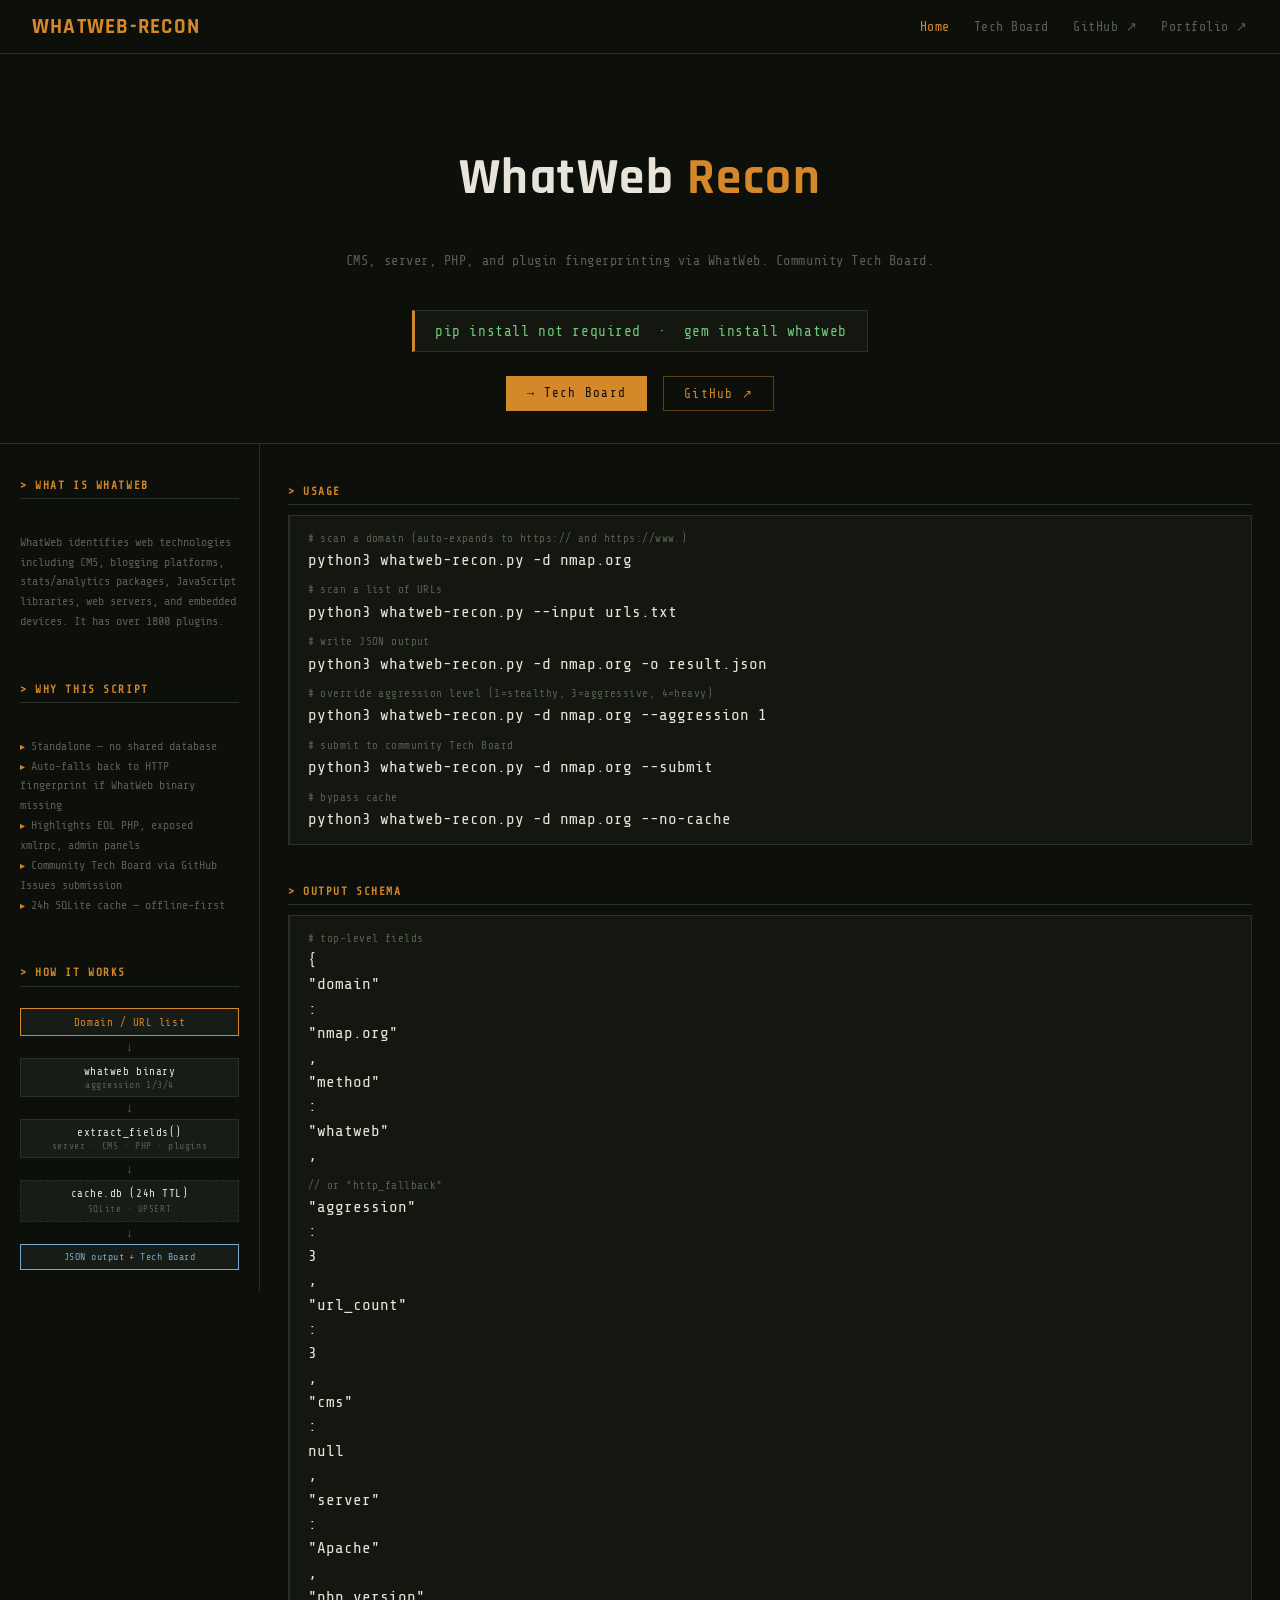
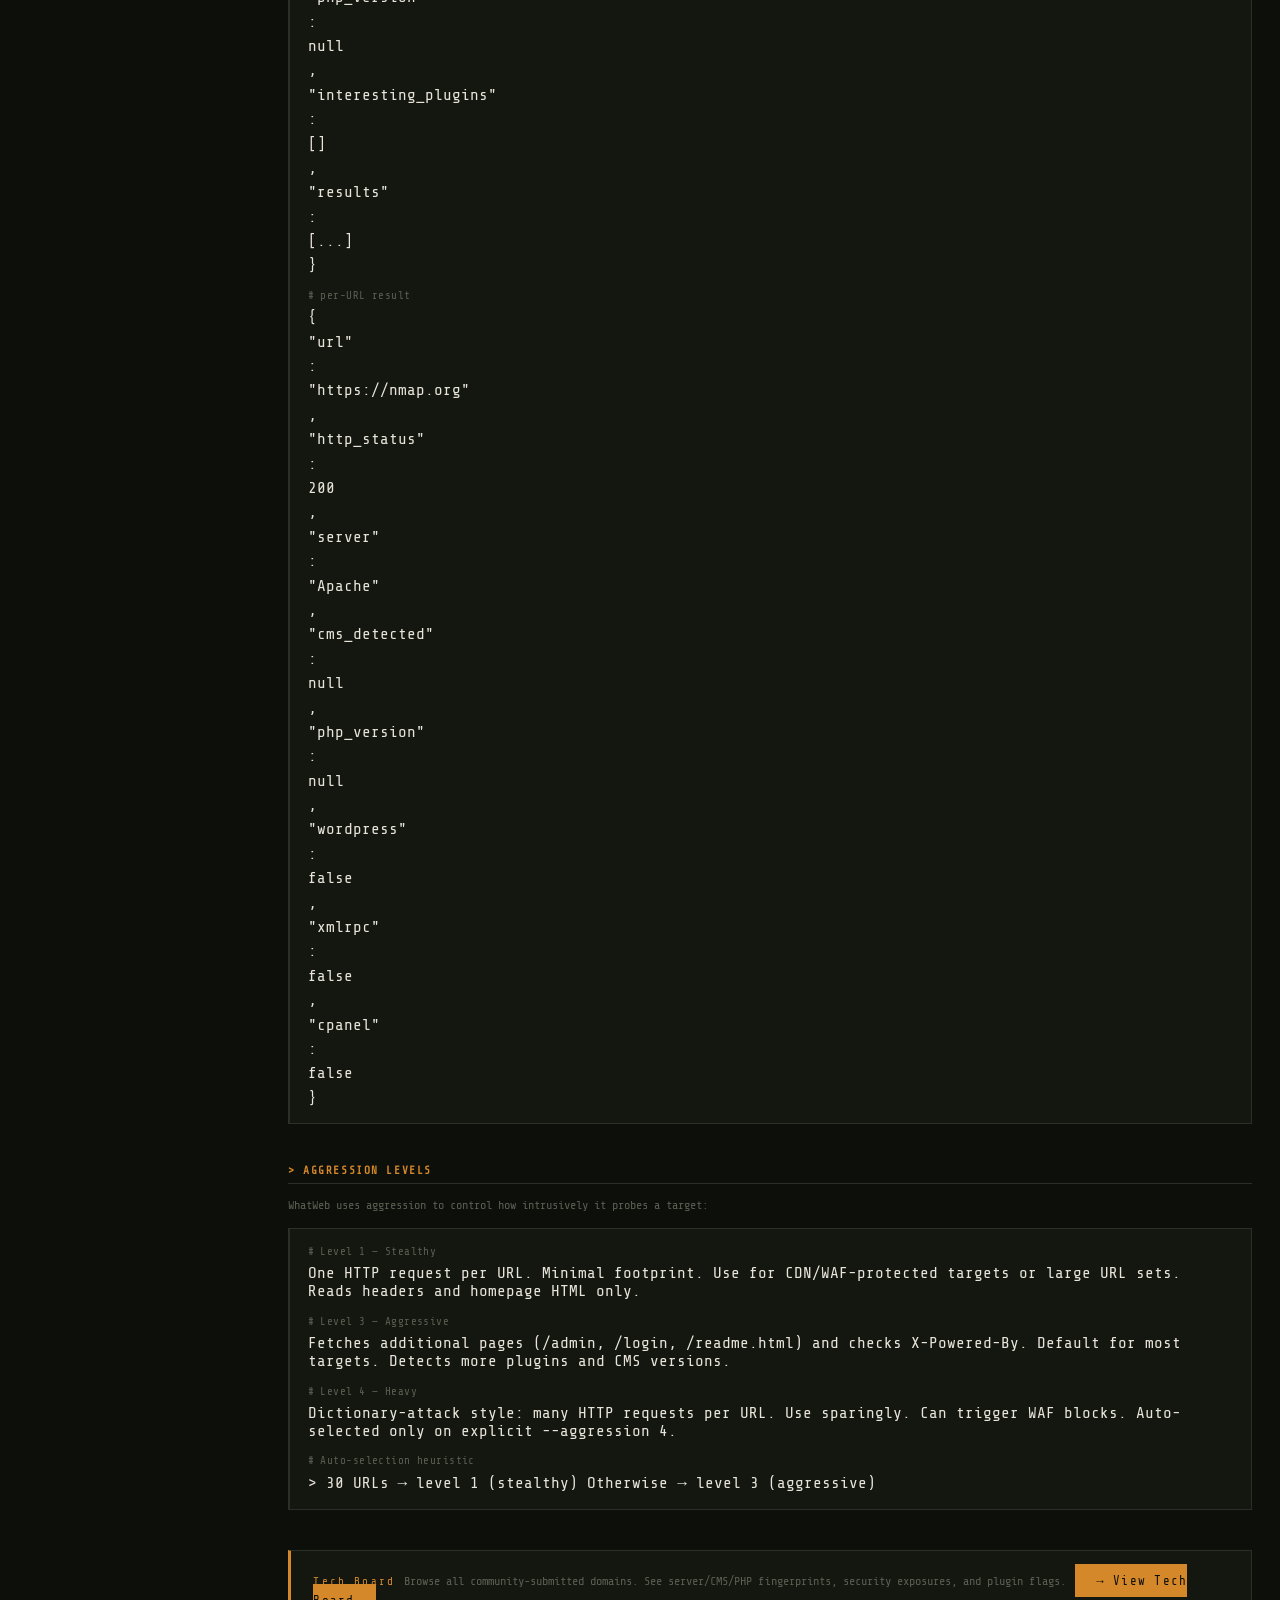
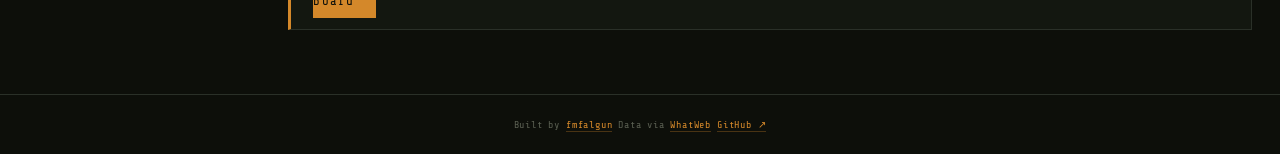
<file: web/index.html>
<!DOCTYPE html>
<html lang="en">
<head>
  <meta charset="UTF-8">
  <meta name="viewport" content="width=device-width, initial-scale=1.0">
  <title>WhatWeb Recon — CMS & Server Fingerprinting</title>
  <link rel="preconnect" href="https://fonts.googleapis.com">
  <link rel="preconnect" href="https://fonts.gstatic.com" crossorigin>
  <link href="https://fonts.googleapis.com/css2?family=Share+Tech+Mono&family=Rajdhani:wght@400;600;700&display=swap" rel="stylesheet">
  <link rel="stylesheet" href="assets/css/style.css">
</head>
<body>

<nav>
  <a class="nav-brand" href="index.html">WHATWEB-RECON</a>
  <div class="nav-links">
    <a href="index.html" class="nav-active">Home</a>
    <a href="tech-board.html">Tech Board</a>
    <a href="https://github.com/fmfalgun/whatweb-recon" target="_blank" rel="noopener noreferrer">GitHub ↗</a>
    <a href="https://fmfalgun.github.io" target="_blank" rel="noopener noreferrer">Portfolio ↗</a>
  </div>
</nav>

<section class="hero">
  <h1>WhatWeb <span>Recon</span></h1>
  <p class="hero-tagline">CMS, server, PHP, and plugin fingerprinting via WhatWeb. Community Tech Board.</p>
  <div class="install-block">
    <span class="install-cmd">pip install not required &nbsp;·&nbsp; gem install whatweb</span>
  </div>
  <div class="hero-cta-row">
    <a href="tech-board.html" class="cta-btn">→ Tech Board</a>
    <a href="https://github.com/fmfalgun/whatweb-recon" class="cta-ghost" target="_blank" rel="noopener noreferrer">GitHub ↗</a>
  </div>
</section>

<div class="layout">
  <aside class="info-panel">
    <div class="panel-block">
      <h3 class="panel-heading">&gt; WHAT IS WHATWEB</h3>
      <p class="panel-text">WhatWeb identifies web technologies including CMS, blogging platforms, stats/analytics packages, JavaScript libraries, web servers, and embedded devices. It has over 1800 plugins.</p>
    </div>
    <div class="panel-block">
      <h3 class="panel-heading">&gt; WHY THIS SCRIPT</h3>
      <ul class="panel-list">
        <li>Standalone — no shared database</li>
        <li>Auto-falls back to HTTP fingerprint if WhatWeb binary missing</li>
        <li>Highlights EOL PHP, exposed xmlrpc, admin panels</li>
        <li>Community Tech Board via GitHub Issues submission</li>
        <li>24h SQLite cache — offline-first</li>
      </ul>
    </div>
    <div class="panel-block">
      <h3 class="panel-heading">&gt; HOW IT WORKS</h3>
      <div class="arch-diagram">
        <div class="arch-box input-box">Domain / URL list</div>
        <div class="arch-arrow">↓</div>
        <div class="arch-box engine-box">whatweb binary<br><span class="arch-sub">aggression 1/3/4</span></div>
        <div class="arch-arrow">↓</div>
        <div class="arch-box">extract_fields()<br><span class="arch-sub">server · CMS · PHP · plugins</span></div>
        <div class="arch-arrow">↓</div>
        <div class="arch-box arch-cache">cache.db (24h TTL)<br><span class="cache-sub">SQLite · UPSERT</span></div>
        <div class="arch-arrow">↓</div>
        <div class="arch-box output-box">JSON output + Tech Board</div>
      </div>
    </div>
  </aside>

  <main class="home-main">
    <div class="home-panel">
      <h2 class="panel-heading">&gt; USAGE</h2>
      <div class="code-block">
<span class="code-comment"># scan a domain (auto-expands to https:// and https://www.)</span>
python3 whatweb-recon.py -d nmap.org

<span class="code-comment"># scan a list of URLs</span>
python3 whatweb-recon.py --input urls.txt

<span class="code-comment"># write JSON output</span>
python3 whatweb-recon.py -d nmap.org -o result.json

<span class="code-comment"># override aggression level (1=stealthy, 3=aggressive, 4=heavy)</span>
python3 whatweb-recon.py -d nmap.org --aggression 1

<span class="code-comment"># submit to community Tech Board</span>
python3 whatweb-recon.py -d nmap.org --submit

<span class="code-comment"># bypass cache</span>
python3 whatweb-recon.py -d nmap.org --no-cache</div>
    </div>

    <div class="home-panel">
      <h2 class="panel-heading">&gt; OUTPUT SCHEMA</h2>
      <div class="code-block">
<span class="code-comment"># top-level fields</span>
{
  <span class="json-key">"domain"</span>:             <span class="json-str">"nmap.org"</span>,
  <span class="json-key">"method"</span>:             <span class="json-str">"whatweb"</span>,         <span class="code-comment">// or "http_fallback"</span>
  <span class="json-key">"aggression"</span>:          <span class="json-num">3</span>,
  <span class="json-key">"url_count"</span>:           <span class="json-num">3</span>,
  <span class="json-key">"cms"</span>:                 <span class="json-str">null</span>,
  <span class="json-key">"server"</span>:              <span class="json-str">"Apache"</span>,
  <span class="json-key">"php_version"</span>:         <span class="json-str">null</span>,
  <span class="json-key">"interesting_plugins"</span>:  <span class="json-str">[]</span>,
  <span class="json-key">"results"</span>:             <span class="json-str">[...]</span>
}

<span class="code-comment"># per-URL result</span>
{
  <span class="json-key">"url"</span>:         <span class="json-str">"https://nmap.org"</span>,
  <span class="json-key">"http_status"</span>: <span class="json-num">200</span>,
  <span class="json-key">"server"</span>:      <span class="json-str">"Apache"</span>,
  <span class="json-key">"cms_detected"</span>:<span class="json-str">null</span>,
  <span class="json-key">"php_version"</span>: <span class="json-str">null</span>,
  <span class="json-key">"wordpress"</span>:   <span class="json-bool">false</span>,
  <span class="json-key">"xmlrpc"</span>:      <span class="json-bool">false</span>,
  <span class="json-key">"cpanel"</span>:      <span class="json-bool">false</span>
}</div>
    </div>

    <div class="home-panel">
      <h2 class="panel-heading">&gt; AGGRESSION LEVELS</h2>
      <p class="panel-text">WhatWeb uses aggression to control how intrusively it probes a target:</p>
      <div class="code-block">
<span class="code-comment"># Level 1 — Stealthy</span>
One HTTP request per URL. Minimal footprint. Use for CDN/WAF-protected targets
or large URL sets. Reads headers and homepage HTML only.

<span class="code-comment"># Level 3 — Aggressive</span>
Fetches additional pages (/admin, /login, /readme.html) and checks X-Powered-By.
Default for most targets. Detects more plugins and CMS versions.

<span class="code-comment"># Level 4 — Heavy</span>
Dictionary-attack style: many HTTP requests per URL. Use sparingly.
Can trigger WAF blocks. Auto-selected only on explicit --aggression 4.

<span class="code-comment"># Auto-selection heuristic</span>
&gt; 30 URLs → level 1 (stealthy)
Otherwise  → level 3 (aggressive)</div>
    </div>

    <div class="hof-cta-card">
      <span class="hof-cta-label">Tech Board</span>
      <span class="hof-cta-desc">Browse all community-submitted domains. See server/CMS/PHP fingerprints, security exposures, and plugin flags.</span>
      <a href="tech-board.html" class="cta-btn">→ View Tech Board</a>
    </div>
  </main>
</div>

<footer class="site-footer">
  <span>Built by <a href="https://fmfalgun.github.io">fmfalgun</a></span>
  <span>Data via <a href="https://github.com/urbanadventurer/WhatWeb" target="_blank" rel="noopener noreferrer">WhatWeb</a></span>
  <a href="https://github.com/fmfalgun/whatweb-recon" target="_blank" rel="noopener noreferrer">GitHub ↗</a>
</footer>

</body>
</html>
</file>
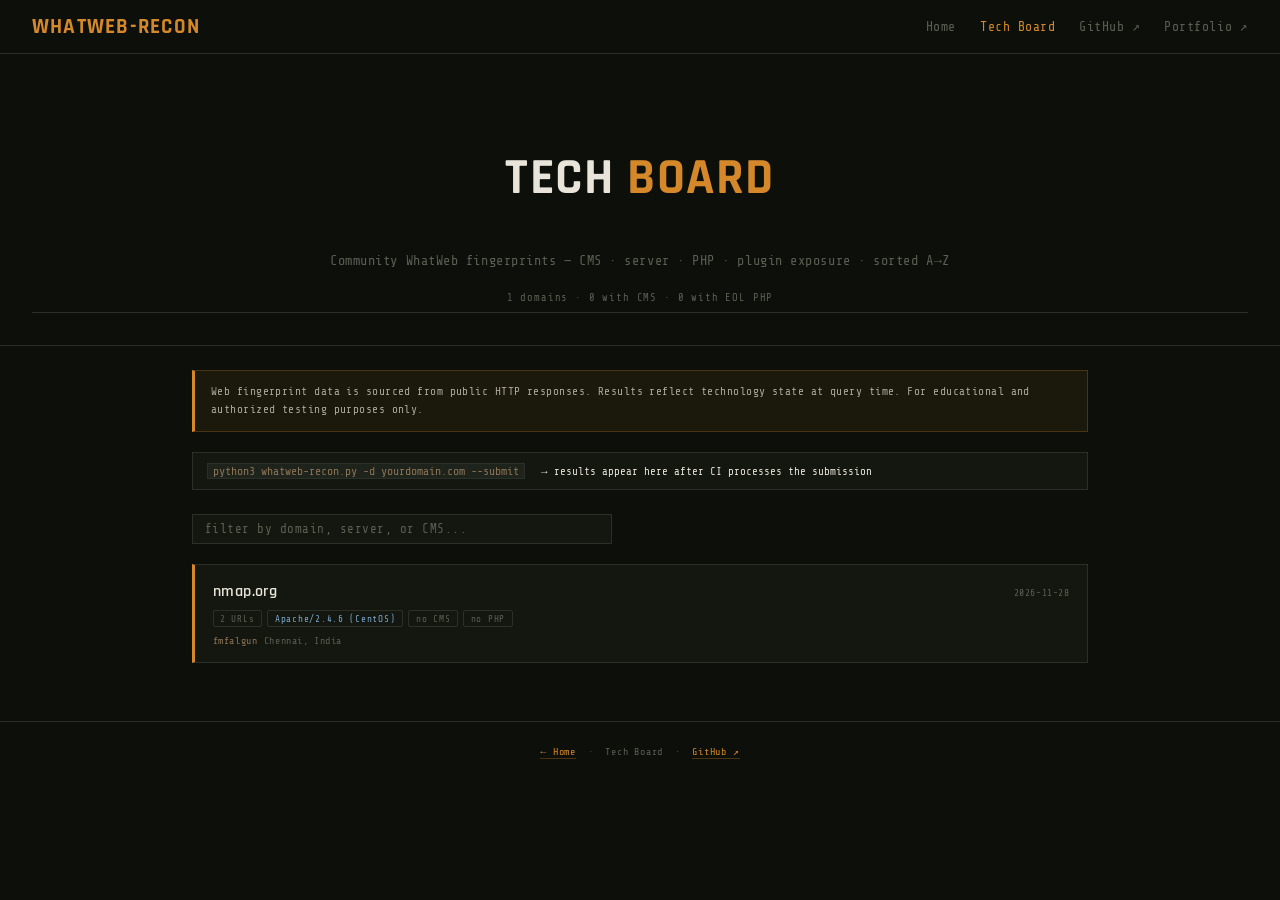
<file: web/domain.html>
<!DOCTYPE html>
<html lang="en">
<head>
  <meta charset="UTF-8">
  <meta name="viewport" content="width=device-width, initial-scale=1.0">
  <title>Domain Detail — whatweb-recon</title>
  <link rel="preconnect" href="https://fonts.googleapis.com">
  <link rel="preconnect" href="https://fonts.gstatic.com" crossorigin>
  <link href="https://fonts.googleapis.com/css2?family=Share+Tech+Mono&family=Rajdhani:wght@400;600;700&display=swap" rel="stylesheet">
  <link rel="stylesheet" href="assets/css/style.css">
</head>
<body>

<nav>
  <a class="nav-brand" href="index.html">WHATWEB-RECON</a>
  <div class="nav-links">
    <a href="index.html">Home</a>
    <a href="tech-board.html">Tech Board</a>
    <a href="https://github.com/fmfalgun/whatweb-recon" target="_blank" rel="noopener noreferrer">GitHub ↗</a>
    <a href="https://fmfalgun.github.io" target="_blank" rel="noopener noreferrer">Portfolio ↗</a>
  </div>
</nav>

<div class="domain-header">
  <span class="domain-name-display" id="domain-name-display">—</span>
  <span class="domain-contributor" id="contributor-meta"></span>
</div>

<section id="stats-row" class="stats-row">
  <div class="stat-badge">
    <span class="stat-value" id="val-url-count">—</span>
    <span class="stat-label">URLs Scanned</span>
  </div>
  <div class="stat-badge">
    <span class="stat-value" id="val-server">—</span>
    <span class="stat-label">Server</span>
  </div>
  <div class="stat-badge">
    <span class="stat-value" id="val-cms">—</span>
    <span class="stat-label">CMS</span>
  </div>
  <div class="stat-badge">
    <span class="stat-value" id="val-php">—</span>
    <span class="stat-label">PHP</span>
  </div>
</section>

<main>

  <p id="queried-at-line">data as of <span id="queried-at">—</span></p>

  <div class="section" id="section-flags">
    <h2 class="section-title">Security Flags</h2>
    <div id="flags-grid" class="email-security-grid"></div>
  </div>

  <div class="section" id="section-results">
    <h2 class="section-title">URL Results</h2>
    <div id="results-grid" class="records-grid"></div>
  </div>

  <div class="section" id="section-plugins">
    <h2 class="section-title">Interesting Plugins</h2>
    <div id="plugins-list" class="card-stats"></div>
  </div>

  <div id="error-box" style="display:none"><span id="error-message"></span></div>

</main>

<footer class="site-footer">
  <a href="tech-board.html">← Tech Board</a>
  &nbsp;·&nbsp; whatweb-recon &nbsp;·&nbsp;
  <a href="https://github.com/fmfalgun/whatweb-recon" target="_blank" rel="noopener noreferrer">GitHub ↗</a>
</footer>

<script src="assets/js/domain.js"></script>
</body>
</html>
</file>
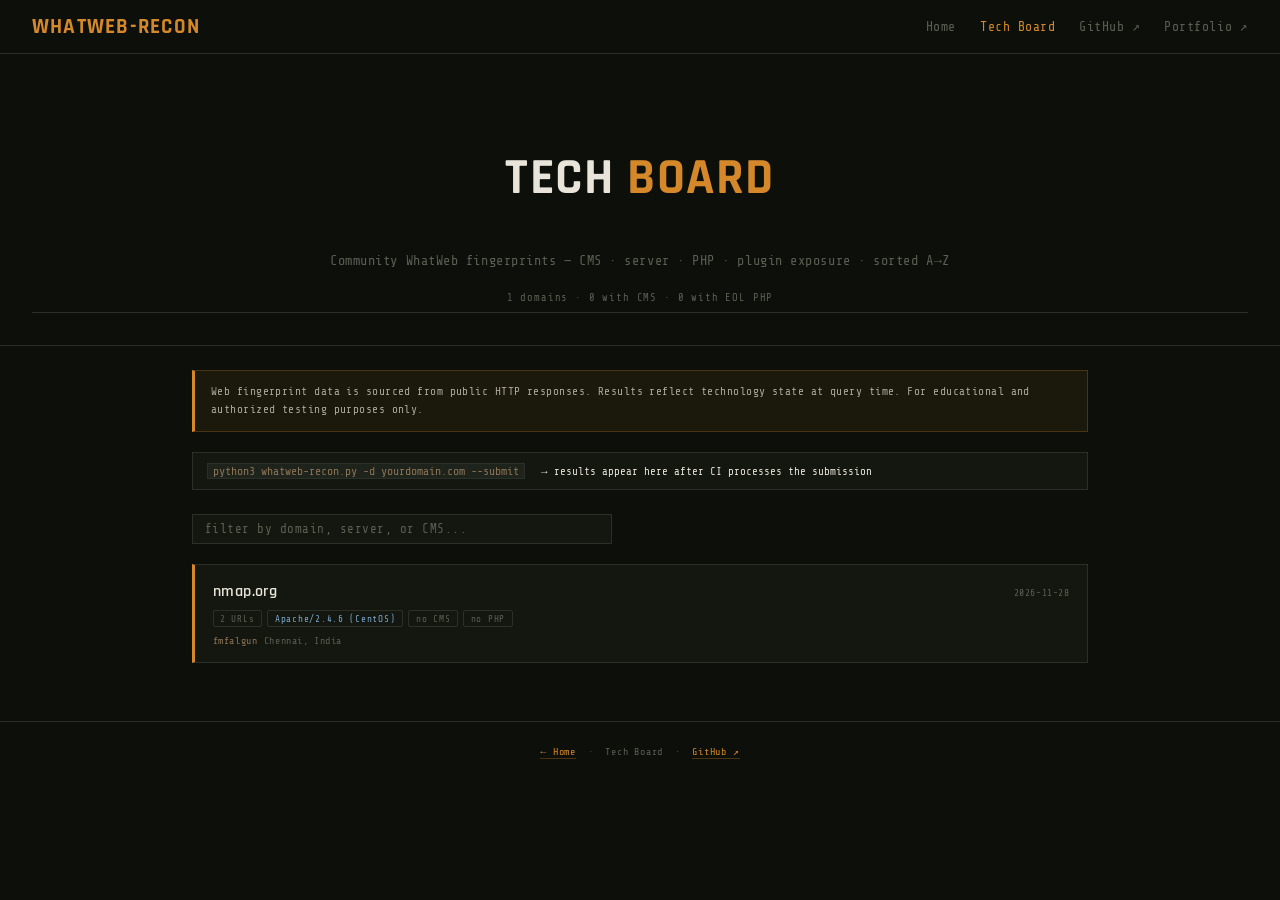
<file: web/tech-board.html>
<!DOCTYPE html>
<html lang="en">
<head>
  <meta charset="UTF-8">
  <meta name="viewport" content="width=device-width, initial-scale=1.0">
  <title>Tech Board — whatweb-recon</title>
  <link rel="preconnect" href="https://fonts.googleapis.com">
  <link rel="preconnect" href="https://fonts.gstatic.com" crossorigin>
  <link href="https://fonts.googleapis.com/css2?family=Share+Tech+Mono&family=Rajdhani:wght@400;600;700&display=swap" rel="stylesheet">
  <link rel="stylesheet" href="assets/css/style.css">
</head>
<body>

<nav>
  <a class="nav-brand" href="index.html">WHATWEB-RECON</a>
  <div class="nav-links">
    <a href="index.html">Home</a>
    <a href="tech-board.html" class="nav-active">Tech Board</a>
    <a href="https://github.com/fmfalgun/whatweb-recon" target="_blank" rel="noopener noreferrer">GitHub ↗</a>
    <a href="https://fmfalgun.github.io" target="_blank" rel="noopener noreferrer">Portfolio ↗</a>
  </div>
</nav>

<section class="hero">
  <h1>TECH <span>BOARD</span></h1>
  <p class="hero-tagline">Community WhatWeb fingerprints — CMS · server · PHP · plugin exposure · sorted A→Z</p>
  <div class="hof-subheader">
    <span id="db-stats">loading...</span>
  </div>
</section>

<main>

  <div id="db-disclaimer">
    Web fingerprint data is sourced from public HTTP responses. Results reflect technology state at query time. For educational and authorized testing purposes only.
  </div>

  <div id="db-howto">
    <code class="inline-code">python3 whatweb-recon.py -d yourdomain.com --submit</code>
    <span>→ results appear here after CI processes the submission</span>
  </div>

  <div id="search-row">
    <input type="text" id="search-input" placeholder="filter by domain, server, or CMS..." autocomplete="off" spellcheck="false">
  </div>

  <div id="domain-list">
    <p class="empty">Loading...</p>
  </div>

</main>

<footer class="site-footer">
  <a href="index.html">← Home</a>
  &nbsp;·&nbsp; Tech Board &nbsp;·&nbsp;
  <a href="https://github.com/fmfalgun/whatweb-recon" target="_blank" rel="noopener noreferrer">GitHub ↗</a>
</footer>

<script src="assets/js/tech-board.js"></script>
</body>
</html>
</file>
<file: web/assets/css/style.css>
/* whois-extracter — tactical dark (FM//SEC palette) */

:root {
  --black:  #0D0F0A;
  --card:   #131710;
  --border: #2A3028;
  --cream:  #E8E4D9;
  --dim:    #5A5F52;
  --amber:  #D4882A;
  --khaki:  #8B7355;
  --green:  #6FCA7A;
  --blue:   #7AA8CA;
  --red:    #CC3333;
  --font-mono: 'Share Tech Mono', 'Courier New', monospace;
  --font-display: 'Rajdhani', sans-serif;
}

* { box-sizing: border-box; }

body {
  background-color: var(--black);
  font-family: var(--font-mono);
  color: var(--cream);
  margin: 0;
}

/* ── Header ─────────────────────────────────────────────────────────── */

header {
  background-color: var(--card);
  padding: 14px 24px;
  border-bottom: 1px solid var(--border);
  display: flex;
  align-items: center;
  justify-content: space-between;
}

/* ── Outer layout (stats live outside <main>) ───────────────────────── */

#stats-row {
  max-width: 960px;
  margin: 2rem auto 0;
  padding: 0 2rem;
}

main {
  max-width: 960px;
  margin: 0 auto;
  padding: 1.5rem 2rem 3rem;
}

/* ── Stats row ──────────────────────────────────────────────────────── */

.stats-row {
  display: flex;
  gap: 1rem;
  flex-wrap: wrap;
  margin-bottom: 0;
}

.stat-badge {
  background-color: var(--card);
  border: 1px solid var(--border);
  border-top: 2px solid var(--amber);
  padding: .9rem 1.4rem;
  text-align: center;
  flex: 1;
  min-width: 120px;
}

.stat-value {
  font-family: var(--font-display);
  font-size: 2rem;
  font-weight: 700;
  color: var(--amber);
  display: block;
  letter-spacing: .04em;
}

.stat-label {
  font-family: var(--font-mono);
  font-size: .6rem;
  letter-spacing: .15em;
  text-transform: uppercase;
  color: var(--dim);
  display: block;
  margin-top: .25rem;
}

/* ── Queried-at metadata line ───────────────────────────────────────── */

#queried-at-line {
  font-size: .62rem;
  letter-spacing: .08em;
  color: var(--dim);
  margin: 1.25rem 0 2rem;
}

#queried-at-line span { color: var(--khaki); }

/* ── Sections ───────────────────────────────────────────────────────── */

.section {
  margin-bottom: 2.5rem;
}

.section-title {
  font-family: var(--font-mono);
  font-size: .68rem;
  font-weight: normal;
  letter-spacing: .2em;
  color: var(--khaki);
  margin-bottom: .8rem;
  padding-bottom: .5rem;
  border-bottom: 1px solid var(--border);
  text-transform: uppercase;
}

.section-title.direct   { color: var(--green); }
.section-title.wildcard { color: var(--blue); }
.section-title.leak     { color: var(--red); }

.section-note {
  font-size: .63rem;
  letter-spacing: .06em;
  color: var(--dim);
  margin-bottom: .8rem;
  font-style: italic;
}

.section-tooltip {
  cursor: help;
  opacity: .55;
  font-style: normal;
}

/* ── Entry list ─────────────────────────────────────────────────────── */

.entry-list {
  border-left: 2px solid var(--border);
  padding-left: 1rem;
}

.entry {
  display: flex;
  align-items: center;
  gap: 12px;
  padding: .5rem 0;
  border-bottom: 1px solid rgba(42,48,40,.5);
}

.entry:last-child { border-bottom: none; }

.entry-name {
  flex: 1;
  color: var(--cream);
  font-size: .82rem;
  letter-spacing: .02em;
}

.entry-issuer {
  color: var(--dim);
  font-size: .7rem;
  min-width: 140px;
}

.entry-dates {
  color: var(--dim);
  font-size: .67rem;
  min-width: 180px;
}

.entry-link {
  font-size: .63rem;
  letter-spacing: .08em;
  color: var(--amber);
  text-decoration: none;
  border-bottom: 1px solid rgba(212,136,42,.35);
  padding-bottom: 1px;
  transition: border-color .2s;
}

.entry-link:hover { border-color: var(--amber); }

.empty {
  color: var(--dim);
  font-size: .75rem;
  font-style: italic;
}

/* ── Error box ──────────────────────────────────────────────────────── */

#error-box {
  display: none;
  border: 1px solid var(--red);
  border-left: 3px solid var(--red);
  background: rgba(204,51,51,.06);
  color: var(--red);
  font-size: .75rem;
  padding: .75rem 1rem;
  margin: 1.5rem 2rem;
}

/* ── Footer ─────────────────────────────────────────────────────────── */

footer {
  font-family: var(--font-mono);
  font-size: .63rem;
  letter-spacing: .08em;
  color: var(--dim);
  text-align: center;
  padding: 1.5rem 2rem;
  border-top: 1px solid var(--border);
}

.footer-sep { margin: 0 .5rem; opacity: .4; }

footer a {
  color: var(--amber);
  text-decoration: none;
  border-bottom: 1px solid rgba(212,136,42,.3);
  padding-bottom: 1px;
  transition: border-color .2s;
}

footer a:hover { border-color: var(--amber); }

/* ── Nav (consistent across all pages — matches portfolio) ──────────── */

nav {
  display: flex;
  align-items: center;
  justify-content: space-between;
  padding: .85rem 2rem;
  border-bottom: 1px solid var(--border);
  background: var(--black);
  position: sticky;
  top: 0;
  z-index: 100;
}

.nav-brand {
  font-family: var(--font-display);
  font-size: 1.3rem;
  font-weight: 700;
  color: var(--amber);
  letter-spacing: .06em;
  text-decoration: none;
}

.nav-links { display: flex; gap: 1.5rem; }

.nav-links a {
  color: var(--dim);
  text-decoration: none;
  font-family: var(--font-mono);
  font-size: .82rem;
  letter-spacing: .04em;
  transition: color .2s;
}

.nav-links a:hover { color: var(--amber); }
.nav-active { color: var(--amber) !important; pointer-events: none; }

/* ── Hero (home page) ───────────────────────────────────────────────── */

.hero {
  padding: 3rem 2rem 2rem;
  text-align: center;
  border-bottom: 1px solid var(--border);
}

.hero h1 {
  font-family: var(--font-display);
  font-size: clamp(2rem, 5vw, 3.2rem);
  font-weight: 700;
  color: var(--cream);
  letter-spacing: .03em;
}

.hero h1 span { color: var(--amber); }

.hero > p {
  color: var(--dim);
  font-family: var(--font-mono);
  font-size: .85rem;
  margin-top: .6rem;
  letter-spacing: .04em;
}

.install-block {
  margin: 1.75rem auto 0;
  display: inline-block;
  background: var(--card);
  border: 1px solid var(--border);
  border-left: 3px solid var(--amber);
  padding: .7rem 1.25rem;
}

.install-cmd {
  font-family: var(--font-mono);
  font-size: .9rem;
  color: var(--green);
  letter-spacing: .04em;
}

.hero-cta-row {
  display: flex;
  justify-content: center;
  gap: 1rem;
  margin-top: 1.5rem;
  flex-wrap: wrap;
}

.cta-btn {
  font-family: var(--font-mono);
  font-size: .78rem;
  letter-spacing: .1em;
  color: var(--black);
  background: var(--amber);
  padding: .55rem 1.25rem;
  text-decoration: none;
  border: 1px solid var(--amber);
  transition: opacity .2s;
}
.cta-btn:hover { opacity: .85; color: var(--black); }

.cta-ghost {
  font-family: var(--font-mono);
  font-size: .78rem;
  letter-spacing: .1em;
  color: var(--amber);
  border: 1px solid rgba(212,136,42,.4);
  padding: .55rem 1.25rem;
  text-decoration: none;
  transition: border-color .2s;
}
.cta-ghost:hover { border-color: var(--amber); color: var(--amber); }

/* ── Two-column layout (home page) ─────────────────────────────────── */

.layout {
  display: grid;
  grid-template-columns: 260px 1fr;
  max-width: 1280px;
  margin: 0 auto;
  align-items: start;
}

.layout main {
  max-width: none;
  margin: 0;
  padding: 2rem 1.75rem 4rem;
  min-width: 0;
}

/* ── Info panel (sticky left sidebar) ──────────────────────────────── */

.info-panel {
  position: sticky;
  top: 53px;
  height: calc(100vh - 53px);
  overflow-y: auto;
  overflow-x: hidden;
  border-right: 1px solid var(--border);
  padding: 1.5rem 1.25rem;
  display: flex;
  flex-direction: column;
  gap: 1.75rem;
  scrollbar-width: thin;
  scrollbar-color: var(--border) transparent;
}
.info-panel::-webkit-scrollbar { width: 4px; }
.info-panel::-webkit-scrollbar-thumb { background: var(--border); }

.panel-block {
  display: flex;
  flex-direction: column;
  gap: .65rem;
}

.panel-heading {
  font-family: var(--font-mono);
  font-size: .7rem;
  color: var(--amber);
  letter-spacing: .14em;
  text-transform: uppercase;
  padding-bottom: .4rem;
  border-bottom: 1px solid var(--border);
}

.panel-text {
  font-family: var(--font-mono);
  font-size: .75rem;
  color: var(--dim);
  line-height: 1.65;
}

.panel-text .hl { color: var(--cream); }
.panel-text .inline-code,
.inline-code {
  font-family: var(--font-mono);
  font-size: .72rem;
  background: rgba(42,48,40,.5);
  color: var(--khaki);
  padding: .05rem .3rem;
  border: 1px solid var(--border);
}

.panel-list {
  font-family: var(--font-mono);
  font-size: .73rem;
  color: var(--dim);
  line-height: 1.7;
  list-style: none;
  padding: 0;
}

.panel-list li::before {
  content: '▸ ';
  color: var(--amber);
  font-size: .65rem;
}

/* ── Arch diagram ───────────────────────────────────────────────────── */

.arch-diagram {
  display: flex;
  flex-direction: column;
  align-items: center;
  gap: .28rem;
  font-family: var(--font-mono);
  font-size: .7rem;
}

.arch-box {
  width: 100%;
  background: rgba(42,48,40,.4);
  border: 1px solid var(--border);
  padding: .4rem .6rem;
  color: var(--cream);
  text-align: center;
  font-size: .68rem;
  letter-spacing: .05em;
  display: flex;
  flex-direction: column;
  gap: .1rem;
}

.arch-sub  { color: var(--dim); font-size: .6rem; }
.input-box  { border-color: var(--amber); color: var(--amber); }
.output-box { border-color: var(--blue);  color: var(--blue);  font-size: .62rem; }
.engine-box { border-color: var(--border); }
.arch-arrow { color: var(--dim); font-size: .8rem; line-height: 1; }

.arch-cache {
  width: 100%;
  border: 1px dashed var(--border);
  padding: .35rem .6rem;
  text-align: center;
}
.cache-label { color: var(--amber); font-size: .65rem; letter-spacing: .06em; }
.cache-sub   { color: var(--dim);   font-size: .58rem; margin-top: .1rem; line-height: 1.4; }

/* ── Code blocks (home page right panel) ───────────────────────────── */

.home-panel {
  margin-bottom: 2.5rem;
}

.code-block {
  background: var(--card);
  border: 1px solid var(--border);
  border-left: 2px solid var(--border);
  padding: 1rem 1.1rem;
  display: flex;
  flex-direction: column;
  gap: .4rem;
}

.code-comment {
  font-family: var(--font-mono);
  font-size: .68rem;
  color: var(--dim);
  letter-spacing: .04em;
  margin-top: .5rem;
}
.code-comment:first-child { margin-top: 0; }

.code-pre {
  font-family: var(--font-mono);
  font-size: .78rem;
  color: var(--green);
  letter-spacing: .03em;
  white-space: pre;
  overflow-x: auto;
  margin: 0;
}

.schema-note {
  margin-top: .75rem;
}

/* ── Colour helpers (used in text) ─────────────────────────────────── */

.direct-hl   { color: var(--green); }
.wildcard-hl { color: var(--blue); }
.leak-hl     { color: var(--red); }

/* ── Hall-of-fame CTA card (home page) ─────────────────────────────── */

.hof-cta-card {
  background: var(--card);
  border: 1px solid var(--border);
  border-left: 3px solid var(--amber);
  padding: 1.25rem 1.4rem;
  margin-top: 2rem;
}

.hof-cta-label {
  font-family: var(--font-mono);
  font-size: .68rem;
  letter-spacing: .2em;
  color: var(--amber);
  margin-bottom: .7rem;
}

.hof-cta-desc {
  font-family: var(--font-mono);
  font-size: .75rem;
  color: var(--dim);
  line-height: 1.6;
  margin-bottom: .9rem;
}

/* ── Sub-header (reused as .domain-header label bar) ───────────────── */

.hof-subheader {
  border-bottom: 1px solid var(--border);
  padding: .55rem 2rem;
  font-family: var(--font-mono);
  font-size: .65rem;
  letter-spacing: .08em;
  color: var(--dim);
}

/* ── Domain detail — header row below nav ───────────────────────────── */

.domain-header {
  max-width: 960px;
  margin: 0 auto;
  padding: .75rem 2rem;
  border-bottom: 1px solid var(--border);
  display: flex;
  align-items: baseline;
  gap: 1.5rem;
}

.domain-name-display {
  font-family: var(--font-display);
  font-size: 1.25rem;
  font-weight: 700;
  color: var(--cream);
  letter-spacing: .04em;
}

.domain-contributor {
  font-family: var(--font-mono);
  font-size: .65rem;
  letter-spacing: .08em;
  color: var(--khaki);
}

/* ── Site footer (home / hof / domain pages) ────────────────────────── */

.site-footer {
  font-family: var(--font-mono);
  font-size: .63rem;
  letter-spacing: .08em;
  color: var(--dim);
  text-align: center;
  padding: 1.5rem 2rem;
  border-top: 1px solid var(--border);
}

.site-footer a {
  color: var(--amber);
  text-decoration: none;
  border-bottom: 1px solid rgba(212,136,42,.3);
  padding-bottom: 1px;
  transition: border-color .2s;
}
.site-footer a:hover { border-color: var(--amber); }

/* ── Responsive — nav + layout ──────────────────────────────────────── */

@media (max-width: 900px) {
  .layout {
    grid-template-columns: 1fr;
  }

  .info-panel {
    position: static;
    height: auto;
    border-right: none;
    border-bottom: 1px solid var(--border);
  }

  .layout main { padding: 1.5rem 1.25rem 3rem; }
}

@media (max-width: 600px) {
  nav { padding: .75rem 1rem; }
  .nav-brand { font-size: 1.1rem; }
  .nav-links { gap: .9rem; }
  .nav-links a { font-size: .72rem; }
  .hero { padding: 2rem 1rem 1.5rem; }
  .hero-cta-row { flex-direction: column; align-items: center; }
  .hof-subheader { padding: .5rem 1rem; }
  .domain-header { padding: .6rem 1rem; }
}

/* ── Back link (domain detail page — legacy, nav replaces it) ────────── */

#back-link {
  font-family: var(--font-mono);
  font-size: .62rem;
  letter-spacing: .12em;
  color: var(--amber);
  text-decoration: none;
  border-bottom: 1px solid rgba(212,136,42,.3);
  padding-bottom: 1px;
  transition: border-color .2s;
  white-space: nowrap;
}
#back-link:hover { border-color: var(--amber); color: var(--amber); }

#contributor-meta {
  font-family: var(--font-mono);
  font-size: .62rem;
  letter-spacing: .08em;
  color: var(--khaki);
}

/* ── Global links ───────────────────────────────────────────────────── */

a { color: var(--amber); text-decoration: none; }
a:hover { color: var(--cream); }

/* ── Responsive ─────────────────────────────────────────────────────── */

@media (max-width: 600px) {
  #stats-row,
  main { padding-left: 1rem; padding-right: 1rem; }

  .stat-badge { min-width: calc(50% - .5rem); }

  .entry {
    flex-direction: column;
    align-items: flex-start;
    gap: .25rem;
  }

  .entry-issuer,
  .entry-dates { min-width: unset; }
}

/* ══════════════════════════════════════════════════════════════════════
   WHOIS-EXTRACTER SPECIFIC ADDITIONS
   ══════════════════════════════════════════════════════════════════════ */

/* ── Risk level colours ─────────────────────────────────────────────── */

.risk-HIGH   { color: var(--red); }
.risk-MEDIUM { color: var(--amber); }
.risk-LOW    { color: var(--blue); }
.risk-INFO   { color: var(--green); }

.risk-badge {
  font-family: var(--font-mono);
  font-size: .62rem;
  letter-spacing: .12em;
  padding: .15rem .45rem;
  border: 1px solid;
  border-radius: 2px;
  white-space: nowrap;
}
.risk-badge.risk-HIGH   { border-color: rgba(204,51,51,.4);   background: rgba(204,51,51,.08); }
.risk-badge.risk-MEDIUM { border-color: rgba(212,136,42,.4);  background: rgba(212,136,42,.08); }
.risk-badge.risk-LOW    { border-color: rgba(122,168,202,.4); background: rgba(122,168,202,.08); }
.risk-badge.risk-INFO   { border-color: rgba(111,202,122,.4); background: rgba(111,202,122,.08); }

/* ── Signal rows ────────────────────────────────────────────────────── */

.signal-row {
  display: flex;
  align-items: baseline;
  gap: .75rem;
  padding: .55rem 0;
  border-bottom: 1px solid rgba(42,48,40,.5);
  font-family: var(--font-mono);
  font-size: .78rem;
}
.signal-row:last-child { border-bottom: none; }

.signal-level {
  font-size: .6rem;
  letter-spacing: .12em;
  min-width: 64px;
  white-space: nowrap;
}

.signal-field {
  color: var(--khaki);
  font-size: .7rem;
  letter-spacing: .06em;
  min-width: 80px;
  white-space: nowrap;
}

.signal-detail {
  color: rgba(232,228,217,.7);
  font-size: .75rem;
  line-height: 1.5;
  flex: 1;
}

/* ── Infra key-value grid ───────────────────────────────────────────── */

.infra-grid {
  display: flex;
  flex-direction: column;
  gap: 0;
  border-left: 2px solid var(--border);
  padding-left: 1rem;
}

.infra-row {
  display: flex;
  gap: 1.5rem;
  align-items: baseline;
  padding: .4rem 0;
  border-bottom: 1px solid rgba(42,48,40,.4);
  font-family: var(--font-mono);
}
.infra-row:last-child { border-bottom: none; }

.infra-key {
  font-size: .62rem;
  letter-spacing: .1em;
  color: var(--dim);
  min-width: 120px;
  flex-shrink: 0;
  text-transform: uppercase;
}

.infra-val {
  font-size: .78rem;
  color: var(--cream);
  line-height: 1.4;
  word-break: break-all;
}

.infra-val.empty { color: var(--dim); font-style: italic; }

/* ── stat-value colour override when it holds a risk level ─────────── */

#val-risk-level.risk-HIGH   { color: var(--red); }
#val-risk-level.risk-MEDIUM { color: var(--amber); }
#val-risk-level.risk-LOW    { color: var(--blue); }
#val-risk-level.risk-INFO   { color: var(--green); }

/* ── Risk Board — Disclaimer ────────────────────────────────────────── */

#rb-disclaimer {
  background: rgba(212,136,42,.07);
  border: 1px solid rgba(212,136,42,.25);
  border-left: 3px solid var(--amber);
  padding: .75rem 1rem;
  font-size: .7rem;
  letter-spacing: .04em;
  color: rgba(232,228,217,.7);
  margin-bottom: 1.25rem;
  line-height: 1.6;
}
#rb-disclaimer .disclaimer-icon { color: var(--amber); margin-right: .4rem; }
#rb-disclaimer strong { color: var(--cream); }

/* ── Risk Board — How to add ────────────────────────────────────────── */

#rb-howto {
  display: flex;
  align-items: center;
  gap: 1rem;
  flex-wrap: wrap;
  margin-bottom: 1.5rem;
  padding: .6rem .9rem;
  background: var(--card);
  border: 1px solid var(--border);
  font-size: .68rem;
}

/* ── Risk Board — Stats subheader ───────────────────────────────────── */

#rb-stats {
  font-family: var(--font-mono);
  font-size: .65rem;
  letter-spacing: .08em;
  color: var(--dim);
}

/* ── Risk Board — Level section heading ─────────────────────────────── */

.rb-level-heading {
  font-family: var(--font-mono);
  font-size: .68rem;
  letter-spacing: .2em;
  text-transform: uppercase;
  padding: .5rem 0 .4rem;
  margin: 1.5rem 0 .75rem;
  border-bottom: 1px solid var(--border);
}
.rb-level-heading.risk-HIGH   { color: var(--red); }
.rb-level-heading.risk-MEDIUM { color: var(--amber); }
.rb-level-heading.risk-LOW    { color: var(--blue); }
.rb-level-heading.risk-INFO   { color: var(--green); }

/* ── Risk Board — Domain cards ──────────────────────────────────────── */

.domain-card {
  background: var(--card);
  border: 1px solid var(--border);
  border-left: 3px solid var(--amber);
  padding: 1rem 1.1rem;
  cursor: pointer;
  transition: border-left-color .2s, background .2s;
  margin-bottom: .6rem;
}
.domain-card:hover { background: #161A12; border-left-color: var(--cream); }

.card-header-row {
  display: flex;
  justify-content: space-between;
  align-items: baseline;
  margin-bottom: .5rem;
}
.card-domain {
  font-family: var(--font-display);
  font-size: 1rem;
  font-weight: 600;
  color: var(--cream);
  letter-spacing: .03em;
  word-break: break-all;
}
.card-date {
  font-family: var(--font-mono);
  font-size: .6rem;
  letter-spacing: .06em;
  color: var(--dim);
  white-space: nowrap;
  margin-left: .5rem;
}
.card-stats {
  display: flex;
  flex-wrap: wrap;
  gap: .35rem;
  margin-bottom: .5rem;
}
.card-stat {
  font-family: var(--font-mono);
  font-size: .58rem;
  letter-spacing: .08em;
  color: var(--dim);
  border: 1px solid var(--border);
  padding: .15rem .4rem;
  border-radius: 2px;
}

/* risk chip on card — coloured border matching risk level */
.risk-chip.risk-HIGH   { color: var(--red);   border-color: rgba(204,51,51,.4); }
.risk-chip.risk-MEDIUM { color: var(--amber);  border-color: rgba(212,136,42,.4); }
.risk-chip.risk-LOW    { color: var(--blue);   border-color: rgba(122,168,202,.4); }
.risk-chip.risk-INFO   { color: var(--green);  border-color: rgba(111,202,122,.4); }

.card-contributor {
  font-family: var(--font-mono);
  font-size: .62rem;
  letter-spacing: .06em;
  color: var(--dim);
}
.card-name { color: var(--khaki); margin-right: .4rem; }

/* ── Risk Board — Responsive ────────────────────────────────────────── */

@media (max-width: 600px) {
  #rb-howto { flex-direction: column; align-items: flex-start; gap: .5rem; }
  #search-input { max-width: 100%; }
}

/* ══ DIG-RECON SPECIFIC ADDITIONS ══ */

/* ── SPF/DMARC status badges ────────────────────────────────────────── */

.spf-badge, .dmarc-badge {
  font-family: var(--font-mono);
  font-size: .58rem;
  letter-spacing: .1em;
  padding: .12rem .4rem;
  border: 1px solid;
  border-radius: 2px;
  white-space: nowrap;
  text-transform: uppercase;
}
.badge-ok      { color: var(--green); border-color: rgba(111,202,122,.4); background: rgba(111,202,122,.07); }
.badge-warn    { color: var(--amber); border-color: rgba(212,136,42,.4);  background: rgba(212,136,42,.07); }
.badge-fail    { color: var(--red);   border-color: rgba(204,51,51,.4);   background: rgba(204,51,51,.07); }
.badge-info    { color: var(--dim);   border-color: rgba(90,95,82,.4);    background: transparent; }

/* ── Spoofable indicator on card ────────────────────────────────────── */

.spoofable-yes { color: var(--red);   font-size: .62rem; letter-spacing: .1em; }
.spoofable-no  { color: var(--green); font-size: .62rem; letter-spacing: .1em; }

/* ── Record sections on domain detail page ──────────────────────────── */

.record-section {
  margin-bottom: 1.5rem;
}
.record-title {
  font-family: var(--font-mono);
  font-size: .62rem;
  letter-spacing: .15em;
  color: var(--khaki);
  text-transform: uppercase;
  margin-bottom: .4rem;
  padding-bottom: .3rem;
  border-bottom: 1px solid var(--border);
}
.record-list {
  border-left: 2px solid var(--border);
  padding-left: .85rem;
}
.record-item {
  display: flex;
  align-items: baseline;
  gap: .75rem;
  padding: .35rem 0;
  border-bottom: 1px solid rgba(42,48,40,.4);
  font-family: var(--font-mono);
}
.record-item:last-child { border-bottom: none; }
.record-value {
  font-size: .78rem;
  color: var(--cream);
  word-break: break-all;
  flex: 1;
}
.record-meta {
  font-size: .62rem;
  color: var(--dim);
  white-space: nowrap;
}

/* ── Email security grid ────────────────────────────────────────────── */

.email-security-grid {
  display: flex;
  flex-direction: column;
  gap: 0;
  border-left: 2px solid var(--border);
  padding-left: 1rem;
}
.es-row {
  display: flex;
  gap: 1.5rem;
  align-items: baseline;
  padding: .4rem 0;
  border-bottom: 1px solid rgba(42,48,40,.4);
  font-family: var(--font-mono);
}
.es-row:last-child { border-bottom: none; }
.es-key {
  font-size: .62rem;
  letter-spacing: .1em;
  color: var(--dim);
  min-width: 120px;
  flex-shrink: 0;
  text-transform: uppercase;
}
.es-val {
  font-size: .78rem;
  color: var(--cream);
  line-height: 1.4;
  word-break: break-all;
  flex: 1;
}
.es-val.spoof-yes { color: var(--red); }
.es-val.spoof-no  { color: var(--green); }

/* ── Subdomain list ─────────────────────────────────────────────────── */

.subdomain-list {
  border-left: 2px solid var(--border);
  padding-left: 1rem;
}
.subdomain-item {
  display: flex;
  align-items: baseline;
  gap: 1rem;
  padding: .4rem 0;
  border-bottom: 1px solid rgba(42,48,40,.4);
  font-family: var(--font-mono);
}
.subdomain-item:last-child { border-bottom: none; }
.sub-fqdn {
  font-size: .78rem;
  color: var(--green);
  flex: 1;
  word-break: break-all;
}
.sub-meta {
  font-size: .62rem;
  color: var(--dim);
  white-space: nowrap;
}

/* ── DNS Board search ───────────────────────────────────────────────── */

#search-row { margin-bottom: 1.25rem; }
#search-input {
  width: 100%; max-width: 420px;
  background: var(--card); border: 1px solid var(--border);
  color: var(--cream); font-family: var(--font-mono);
  font-size: .78rem; padding: .45rem .75rem;
  outline: none; letter-spacing: .04em; transition: border-color .2s;
}
#search-input:focus { border-color: var(--amber); }
#search-input::placeholder { color: var(--dim); }

/* ── whatweb-recon extensions ───────────────────────────────────────── */

/* CMS badge on board cards */
.cms-none    { color: var(--dim); }
.cms-wp      { color: var(--blue); border-color: rgba(122,168,202,.4); }
.cms-other   { color: var(--green); border-color: rgba(111,202,122,.4); }

/* PHP badge on board cards */
.php-none    { color: var(--dim); }
.php-ok      { color: var(--green); }
.php-eol     { color: var(--red); border-color: rgba(204,51,51,.4); font-weight: 700; }

/* Server badge */
.server-stat { color: var(--blue); }

/* Plugin tag — security-relevant plugins */
.plugin-warn { color: var(--amber); border-color: rgba(212,136,42,.4); }

/* es-val color variants for security flags (flags-grid) */
.es-val-bad { color: var(--red); }
.es-val-ok  { color: var(--dim); }

/* Method badge in card-stat */
.method-whatweb  { color: var(--green); }
.method-fallback { color: var(--amber); }

/* db-stats / db-disclaimer / db-howto subheader */
#db-stats {
  font-family: var(--font-mono);
  font-size: .65rem;
  letter-spacing: .08em;
  color: var(--dim);
}

#db-disclaimer {
  background: rgba(212,136,42,.07);
  border: 1px solid rgba(212,136,42,.25);
  border-left: 3px solid var(--amber);
  padding: .75rem 1rem;
  font-size: .7rem;
  letter-spacing: .04em;
  color: rgba(232,228,217,.7);
  margin-bottom: 1.25rem;
  line-height: 1.6;
}
#db-disclaimer strong { color: var(--cream); }

#db-howto {
  display: flex;
  align-items: center;
  gap: 1rem;
  flex-wrap: wrap;
  margin-bottom: 1.5rem;
  padding: .6rem .9rem;
  background: var(--card);
  border: 1px solid var(--border);
  font-size: .68rem;
}
</file>
